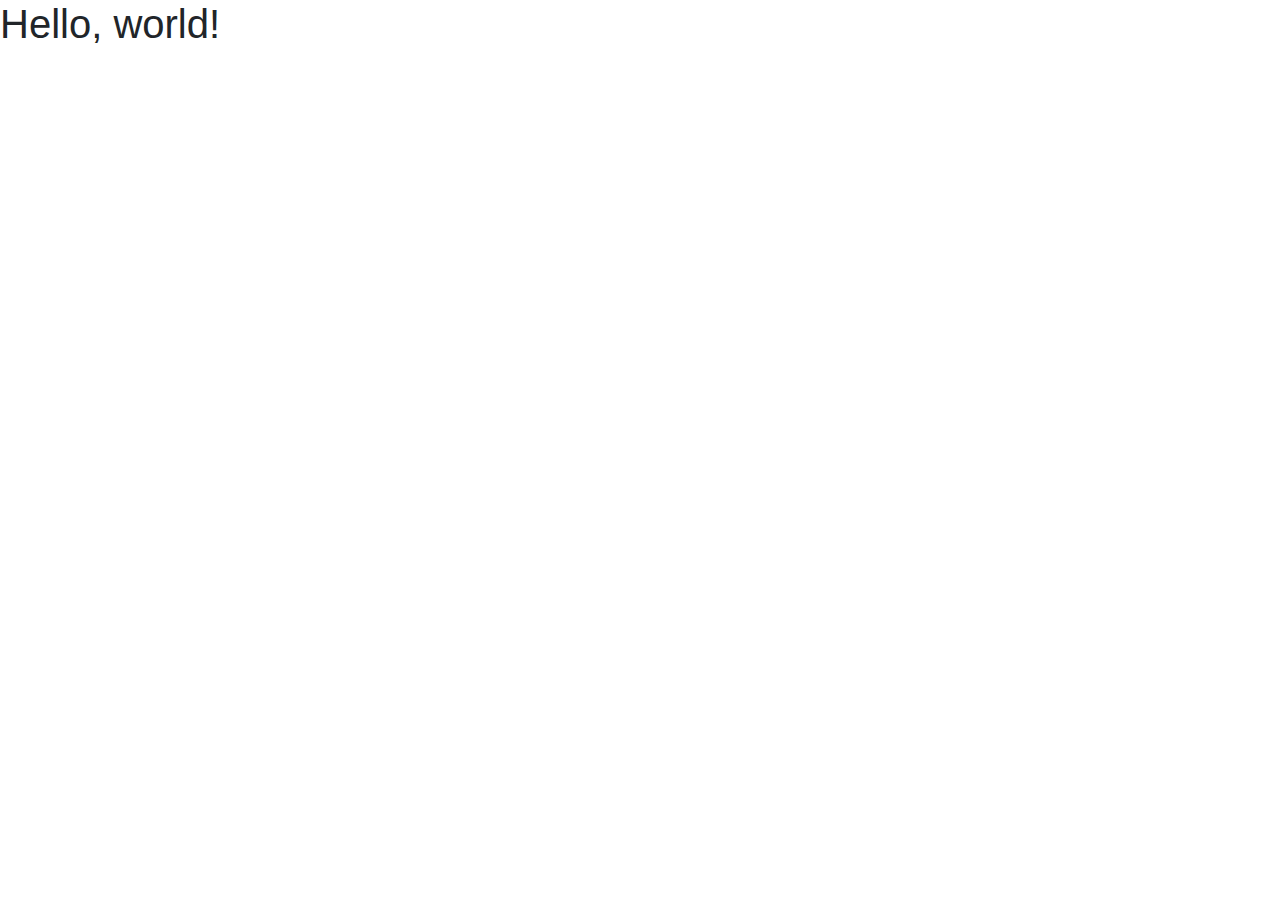
<file: FullStack--AdvCSProject/public/index.htm>
<!DOCTYPE html>
<html lang="en">
  <head>
    <!-- Required meta tags -->
    <meta charset="utf-8" />
    <meta
      name="viewport"
      content="width=device-width, initial-scale=1, shrink-to-fit=no"
    />

    <!-- Bootstrap CSS -->
    <link
      rel="stylesheet"
      href="https://stackpath.bootstrapcdn.com/bootstrap/4.5.2/css/bootstrap.min.css"
      integrity="sha384-JcKb8q3iqJ61gNV9KGb8thSsNjpSL0n8PARn9HuZOnIxN0hoP+VmmDGMN5t9UJ0Z"
      crossorigin="anonymous"
    />

    <title>Hello, world!</title>
  </head>

  <body>
    <h1>Hello, world!</h1>

    <!-- Optional JavaScript -->
    <!-- jQuery first, then Popper.js, then Bootstrap JS -->
    <script
      src="https://code.jquery.com/jquery-3.5.1.slim.min.js"
      integrity="sha384-DfXdz2htPH0lsSSs5nCTpuj/zy4C+OGpamoFVy38MVBnE+IbbVYUew+OrCXaRkfj"
      crossorigin="anonymous"
    ></script>
    <script
      src="https://cdn.jsdelivr.net/npm/popper.js@1.16.1/dist/umd/popper.min.js"
      integrity="sha384-9/reFTGAW83EW2RDu2S0VKaIzap3H66lZH81PoYlFhbGU+6BZp6G7niu735Sk7lN"
      crossorigin="anonymous"
    ></script>
    <script
      src="https://stackpath.bootstrapcdn.com/bootstrap/4.5.2/js/bootstrap.min.js"
      integrity="sha384-B4gt1jrGC7Jh4AgTPSdUtOBvfO8shuf57BaghqFfPlYxofvL8/KUEfYiJOMMV+rV"
      crossorigin="anonymous"
    ></script>
  </body>
</html>
</file>
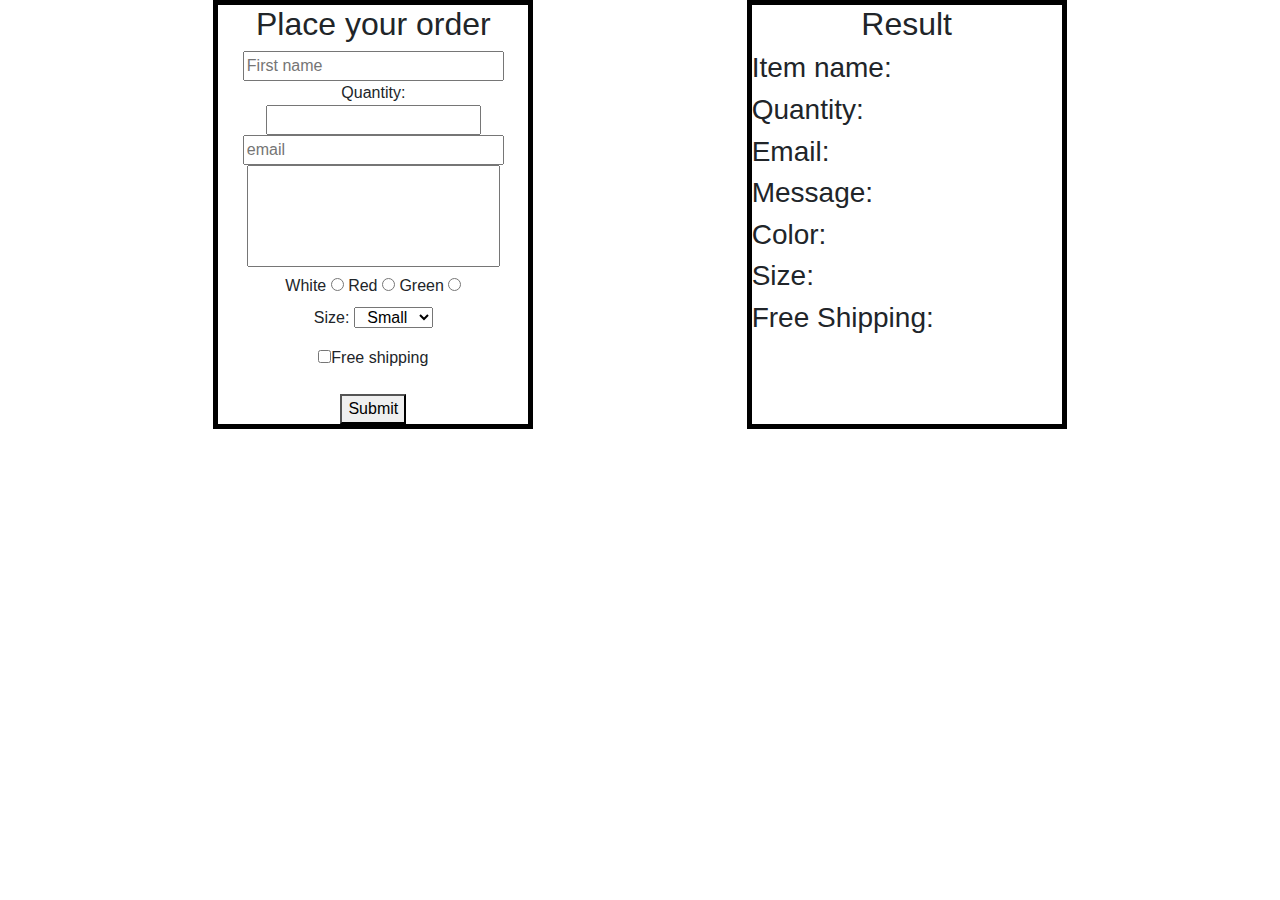
<file: Basic frontend/test.html>
<!--
    מוסא תחאוך 311590707
     רודין חאתקואי 207064353 
-->
<!DOCTYPE html>
<html lang="en">
    <head>
        <metac harset="utf-8"/>
        <title>HW4 order my friend please</title>
        <script
			  src="https://code.jquery.com/jquery-3.4.1.js"
			  integrity="sha256-WpOohJOqMqqyKL9FccASB9O0KwACQJpFTUBLTYOVvVU="
              crossorigin="anonymous"></script>
              
   <!-- Bootstrap CSS -->
    <link rel="stylesheet" href="https://stackpath.bootstrapcdn.com/bootstrap/4.4.1/css/bootstrap.min.css" integrity="sha384-Vkoo8x4CGsO3+Hhxv8T/Q5PaXtkKtu6ug5TOeNV6gBiFeWPGFN9MuhOf23Q9Ifjh" crossorigin="anonymous">
    <link rel="stylesheet" type="text/css" href="style.css">
    <title>Cat info</title>
  </head>
  <body >

    <!-- Optional JavaScript -->
    <!-- jQuery first, then Popper.js, then Bootstrap JS -->
    <script src="https://code.jquery.com/jquery-3.4.1.slim.min.js" integrity="sha384-J6qa4849blE2+poT4WnyKhv5vZF5SrPo0iEjwBvKU7imGFAV0wwj1yYfoRSJoZ+n" crossorigin="anonymous"></script>
    <script src="https://cdn.jsdelivr.net/npm/popper.js@1.16.0/dist/umd/popper.min.js" integrity="sha384-Q6E9RHvbIyZFJoft+2mJbHaEWldlvI9IOYy5n3zV9zzTtmI3UksdQRVvoxMfooAo" crossorigin="anonymous"></script>
    <script src="https://stackpath.bootstrapcdn.com/bootstrap/4.4.1/js/bootstrap.min.js" integrity="sha384-wfSDF2E50Y2D1uUdj0O3uMBJnjuUD4Ih7YwaYd1iqfktj0Uod8GCExl3Og8ifwB6" crossorigin="anonymous"></script>
    
    <div class="container-fluid text">
		<div class="row">
                <div class="col-2 "></div>
		<div class="col-3">
        <h2 style="text-align:center; ">Place your order</h2>
        <form  action=" "> 
             <input style="text-align: left;" id="user_name" type="text" name="fname" size="25"
                             placeholder="First name" >
            <br> 
            Quantity: <input type="number" min="1" name="fquantity" size="25"
                              id="fqunt"> 
            <br> 
            <input style="text-align: left;" id="email_id" type="email" name="email" size="25"
                              placeholder="email"> 
            <br> 
            <textarea style="text-align:left;" rows="4" cols="25" placeholder="Message" id="fmessage"> 
            </textarea> 
            <br>
            
                <label for="one">White</label>
                <input type="radio" id="rdbt_white_id" name="first_item" value="white" />
            
                <label for="two">Red</label>
                <input type="radio" id="rdbt_red_id" name="first_item" value="red" />
                <label for="two">Green</label>
                <input type="radio" id="rdbt_green_id" name="first_item" value="green" />
                             
            <!-- <input type="submit" value="Submit"> -->
         
        <p style="text-align: center;"> Size:
            <select id="fsize">
              <option value="small">Small</option>
              <option value="medium">Medium</option>
              <option value="large">Large</option>
            </select>
        </p>
         
            <input type="checkbox" name="free_shippingcheckbox" value="Free" id="fship">Free shipping<br> <br>
            <button type="submit" id = "btn" > Submit</button>
            <br>
            <div id="placed" class="green"></div>
        </form> 
		</div>
		
		
		
		
		<div class="col-2 "></div>
		
		
		<div class="col-3">
        <h2 style="text-align:center; ">Result</h2>
        <form style="text-align: center;" action=" "> 
        <div class="row">
        <h3 style="text-align:center;">Item name: </h3>
        <div id="Rname"></div>
        </div>
    
     <div class="row">
        <h3 style="text-align:center; ">Quantity:</h3>
        <div id="Rquantity"></div>
    </div>  <div class="row">
        <h3 style="text-align:center; ">Email:</h3>
        <div id="Remail"></div>
    </div>  <div class="row">
        <h3 style="text-align:center; ">Message:</h3>
        <div id="Rmessage"></div>
    </div>  <div class="row">
        <h3 style="text-align:center; ">Color:</h3>
        <div id="Rcolor"></div>
    </div>  <div class="row">
        <h3 style="text-align:center; ">Size:</h3>
        <div id="Rsize"></div>
    </div> <div class="row">
        <h3 style="text-align:center; ">Free Shipping:</h3>
        <div id="Rshipping"></div>
    </div>
		</div>
		
		
        </div>
        <script type="text/javascript" src="app.js"></script>
        </body>
        
</html>
</file>
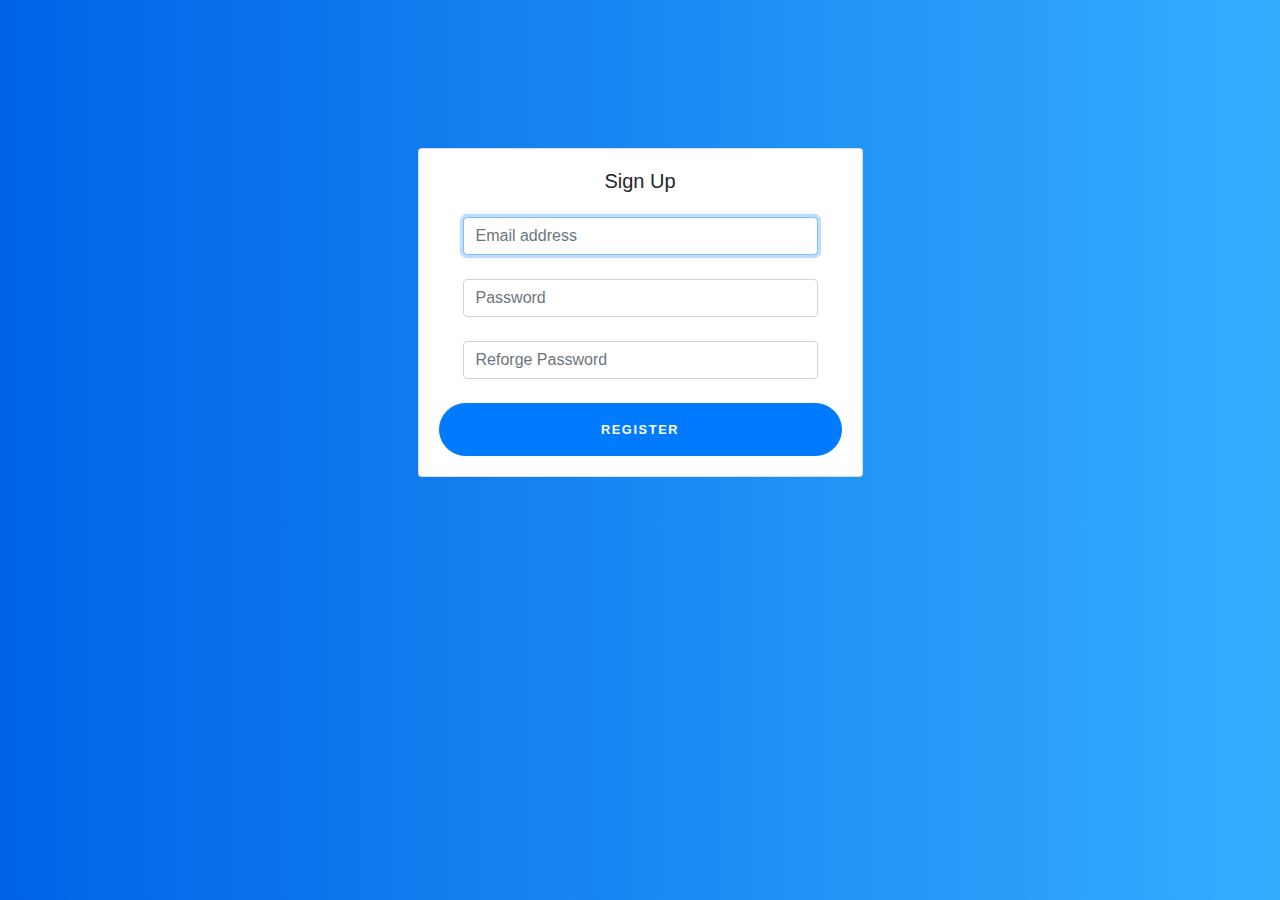
<file: FullStack--AdvCSProject/public/register.html>
<!DOCTYPE html>
<html lang="en">
  <head>
    <!-- Required meta tags -->
    <meta charset="utf-8" />
    <meta
      name="viewport"
      content="width=device-width, initial-scale=1, shrink-to-fit=no"
    />

    <!-- Bootstrap CSS -->
    <link
      rel="stylesheet"
      href="https://stackpath.bootstrapcdn.com/bootstrap/4.5.2/css/bootstrap.min.css"
      integrity="sha384-JcKb8q3iqJ61gNV9KGb8thSsNjpSL0n8PARn9HuZOnIxN0hoP+VmmDGMN5t9UJ0Z"
      crossorigin="anonymous"
    />
    <link rel="shortcut icon" href="#" />
    <link rel="stylesheet" href="style.css" />

    <title>Sign up</title>
  </head>

  <body>
      <div class="container">
        <div class="row">
          <div class="col-sm-9 col-md-7 col-lg-5 mx-auto">
            <div class="card my-5">
              <div class="card-body">
                <h5 class="card-title text-center">Sign Up</h5>
                <!-- action="/register" method="POST" -->
                <form class="form-signin"
                
                >
                  <div class="m-4 ">
                    <input
                      type="email"
                      name="email"
                      id="inputEmail"
                      class="form-control"
                      placeholder="Email address"
                      required
                      autofocus
                    />
                    <!-- <label for="inputEmail">Email address</label> -->
                  </div>

                  <div class="m-4">
                    <input
                      type="password"
                      name="password"
                      id="inputPassword"
                      class="form-control"
                      placeholder="Password"
                      required
                    />
                    <!-- <label for="inputPassword">Password</label> -->
                  </div>

                  <div class="m-4">
                    <input
                      type="password"
                      name="rePassword"
                      id="reInputPassword"
                      class="form-control"
                      placeholder="Reforge Password"
                      required
                    />
                    <!-- <label for="ReinputPassword">Reforge Password</label> -->
                  </div>

                  <button
                    id="register-btn"
                    class="btn btn-lg btn-primary btn-block text-uppercase"
                    type="button"
                  >
                    Register
                  </button>
                  
                </form>
              </div>
            </div>
          </div>
        </div>
      </div>
      
      
 <!-- Modal -->
  <div class="modal fade" id="myModal" role="dialog">
    <div class="modal-dialog">
    
      <!-- Modal content-->
      <div class="modal-content">
        <div class="modal-header">
          
          <h4 class="modal-title" id="hModal2">Error</h4>
        </div>
        <div class="modal-body">
          <p id="parModal">Passwords are not matching!</p>
        </div>
        <div class="modal-footer">
          <button type="button" class="btn btn-default" data-dismiss="modal">Close</button>
        </div>
      </div>
      
    </div>
  </div>

    </body>
    <script>
      // const express = require("express");
      // const router = express.Router();
      // var async  = require('express-async-await');
      // var fetch = require('node-fetch');
      // const btn= document.getElementById("register-btn");
      // btn.addEventListener("click", () =>{
      //   const email = $("inputEmail");
      //   const pass = $("inputPassword");
      //   const pass2 = $("reInputPassword");

      //   console.log("EMAIL:",email,"\n PASS" ,pass, "\n PASS2:",pass2);
        
      //   fetch("/register",{
      //     method:"POST",
      //     headers:{
      //       "Content-Type":"application/json",
      //     },
      //     body:JSON.parse({email:email, password:pass, rePassword:pass2})
      //   }).then(response => {
      //     return response.json();
      //   }).then(responseJson => {
      //     console.log("RESPONSE:", responseJson);
      //   }).catch(error => {
      //     console.log("ERRor", error);
      //   });
      //     });
    </script>

    <!-- Optional JavaScript -->
    <!-- jQuery first, then Popper.js, then Bootstrap JS -->
    <script
      src="https://code.jquery.com/jquery-3.5.1.slim.min.js"
      integrity="sha384-DfXdz2htPH0lsSSs5nCTpuj/zy4C+OGpamoFVy38MVBnE+IbbVYUew+OrCXaRkfj"
      crossorigin="anonymous"
    ></script>
    <script
      src="https://cdn.jsdelivr.net/npm/popper.js@1.16.1/dist/umd/popper.min.js"
      integrity="sha384-9/reFTGAW83EW2RDu2S0VKaIzap3H66lZH81PoYlFhbGU+6BZp6G7niu735Sk7lN"
      crossorigin="anonymous"
    ></script>
    <script
      src="https://stackpath.bootstrapcdn.com/bootstrap/4.5.2/js/bootstrap.min.js"
      integrity="sha384-B4gt1jrGC7Jh4AgTPSdUtOBvfO8shuf57BaghqFfPlYxofvL8/KUEfYiJOMMV+rV"
      crossorigin="anonymous"
    ></script>
    <script type ="text/javascript" src="./js/regist.js"></script>

  </body>
</html>
</file>
<file: Basic frontend/style.css>
/*     מוסא תחאוך 311590707
     רודין חאתקואי 207064353 
*/



*{
    text-align: center;
}

.col-3{
	
	border-style: solid;
	border-color: black;
    background-color: white;
    border-width: 5px;
}




.col-4{
    padding: 0;
}

img{
    width: 100%;
    height: 100%;
    overflow: none;
}
.left{
    text-align: left;
}
.orange{
    color: orange;
}

.green{
    color:green;
}

.container{
	border-style: solid;
    border-color: black;
    border-width: 5px;
}


.row-2 > *{
    border-color: white;
}

.row > *{
    text-align: center;
}

.h2 > * {
	color: black;
}

textarea {
  resize: none;
}
.col-2{
	
	border-style: solid;
	border-color: white;
    background-color: white;
    border-width: 5px;
}
</file>
<file: FullStack--AdvCSProject/public/style.css>
:root {
  --input-padding-x: 1.5rem;
  --input-padding-y: 0.75rem;
}

body {
  background: #007bff;
  background: linear-gradient(to right, #0062e6, #33aeff);
  padding-top: 100px;
}

.card-signin {
  border: 0;
  border-radius: 1rem;
  box-shadow: 0 0.5rem 1rem 0 rgba(0, 0, 0, 0.1);
}
.carousel-item {
  height: 65vh;
  min-height: 350px;
  background: center center scroll;
  -webkit-background-size: cover;
  -moz-background-size: cover;
  -o-background-size: cover;
  background-size: cover;
}

.card-signin .card-title {
  margin-bottom: 2rem;
  font-weight: 300;
  font-size: 1.5rem;
}

.card-signin .card-body {
  padding: 2rem;
}

.form-signin {
  width: 100%;
}

.form-signin .btn {
  font-size: 80%;
  border-radius: 5rem;
  letter-spacing: 0.1rem;
  font-weight: bold;
  padding: 1rem;
  transition: all 0.2s;
}

.form-label-group {
  position: relative;
  margin-bottom: 1rem;
}

.form-label-group input {
  height: auto;
  border-radius: 2rem;
}

.form-label-group > input,
.form-label-group > label {
  padding: var(--input-padding-y) var(--input-padding-x);
}

.form-label-group > label {
  position: absolute;
  top: 0;
  left: 0;
  display: block;
  width: 100%;
  margin-bottom: 0;
  /* Override default `<label>` margin */
  line-height: 1.5;
  color: #495057;
  border: 1px solid transparent;
  border-radius: 0.25rem;
  transition: all 0.1s ease-in-out;
}

.form-label-group input::-webkit-input-placeholder {
  color: transparent;
}

.form-label-group input:-ms-input-placeholder {
  color: transparent;
}

.form-label-group input::-ms-input-placeholder {
  color: transparent;
}

.form-label-group input::-moz-placeholder {
  color: transparent;
}

.form-label-group input::placeholder {
  color: transparent;
}

.form-label-group input:not(:placeholder-shown) {
  padding-top: calc(var(--input-padding-y) + var(--input-padding-y) * (2 / 3));
  padding-bottom: calc(var(--input-padding-y) / 3);
}

.form-label-group input:not(:placeholder-shown) ~ label {
  padding-top: calc(var(--input-padding-y) / 3);
  padding-bottom: calc(var(--input-padding-y) / 3);
  font-size: 12px;
  color: #777;
}

.btn-google {
  color: white;
  background-color: #ea4335;
}

.btn-facebook {
  color: white;
  background-color: #3b5998;
}

/* Fallback for Edge
-------------------------------------------------- */

@supports (-ms-ime-align: auto) {
  .form-label-group > label {
    display: none;
  }
  .form-label-group input::-ms-input-placeholder {
    color: #777;
  }
}

/* Fallback for IE
-------------------------------------------------- */

@media all and (-ms-high-contrast: none), (-ms-high-contrast: active) {
  .form-label-group > label {
    display: none;
  }
  .form-label-group input:-ms-input-placeholder {
    color: #777;
  }
}
</file>
